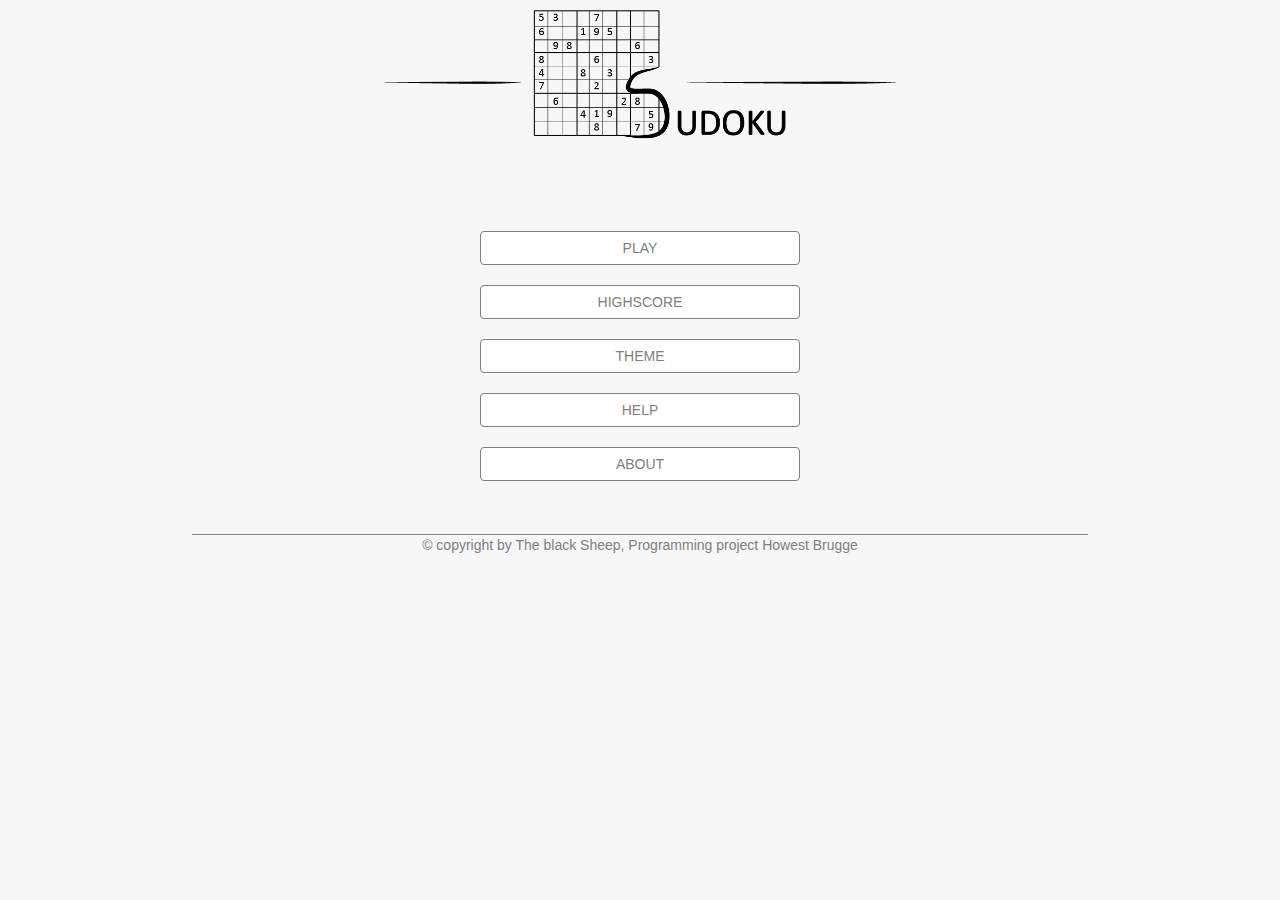
<file: web/index.html>
<!DOCTYPE html>
<html lang="en">
<head>
    <link rel="stylesheet" type="text/css" href="assets/css/reset.css"/>
    <link href="https://fonts.googleapis.com/css?family=Press+Start+2P" rel="stylesheet">
    <link href="https://maxcdn.bootstrapcdn.com/bootstrap/3.3.7/css/bootstrap.min.css" rel="stylesheet" crossorigin="anonymous">
    <link rel="stylesheet" href="assets/css/screen.css" type="text/css" id="theme_css"/>
    <meta charset="UTF-8">
    <meta name="Group40" content="Sudoku">
    <meta content='width=device-width, initial-scale=1.0, maximum-scale=1.0, user-scalable=0' name='viewport'/>
    <title>Sudoku</title>
</head>
<body>
<div id="wrapper">
    <header>
        <div class="logo">
            <img src="assets/media/Logo_2.png" alt="">
        </div>

        <div class="logo logo8bit" hidden>
            <img src="images/Sudoku-8BIT-logo.png" alt="">
        </div>
    </header>

    <main class="main">
        <button type="button" class="btn button-play" style="outline: none" data-target="table">PLAY</button>
        <button type="button" class="btn button-highscore" style="outline: none">HIGHSCORE</button>
        <button type="button" class="btn button-theme" style="outline: none">THEME</button>
        <button type="button" class="btn button-help" style="outline: none">HELP</button>
        <button type="button" class="btn button-about" style="outline: none">ABOUT</button>
    </main>

    <main class="hidden theme">
        <div class="back back-theme">
            <img src="assets/media/ArrowLeft.png" alt="">
        </div>
        <button type="button" class="btn button-themes" data-theme="normal" style="outline: none" data-target="table">NORMAL</button>
        <button type="button" class="btn button-themes" data-theme="8bit" style="outline: none" data-target="table">8-BIT</button>
        <button type="button" class="btn button-themes" data-theme="sand" style="outline: none" data-target="table">SAND</button>
        <button type="button" class="btn button-themes" data-theme="stonehenge" style="outline: none" data-target="table">STONEHENGE</button>
        <button type="button" class="btn button-themes" data-theme="stones" style="outline: none" data-target="table">STONES</button>

    </main>

    <article class="hidden about">
        <div class="back back-About">
            <img src="assets/media/ArrowLeft.png" alt="">
        </div>
        <h1>About us</h1>
        <p>We are a group of highly skilled programmers who have a passion for sudoku. Just kidding, this is a school
            assignment.</p>
        <p>Our team consists of 4 members, Ruben our Back-end developer, Brent the graphic designer and two Front-end
            developers Wolker and Thomas. This doesn't mean that we only did our job, everybody helped on all ends. </p>
        <p>We hope you enyoy or website!!</p>
        <p>Sincerely The Black Sheep</p>
        <img src="images/group-photo.jpg" title="The Black Sheep" alt="The Black Sheep">
    </article>

    <article class="hidden help">
        <div class="back back-help">
            <img src="assets/media/ArrowLeft.png" alt="">
        </div>
        <h1>HELP</h1>

        <h2>How to solve a sudoku:</h2>

        <h3>Rules</h3>
        <p>
            A normal sudoku is a 9 by 9 square. The objective of the puzzle is to put the numbers 1 trough 9 in every
            row, column and 3 by 3 square block. These numbers can't be repeated.
            The same rules apply to smaller or larger sudokus, but the amount of numbers to fill in is the same number
            as the length of each row or column.
        </p>
        <h3>How to start</h3>

        <div class="row">
            <div class="col-sm-2">
                <div class="help-image">
                    <img src="images/example1.gif" title="example 1" alt="example 1" class="help-sudoku">
                </div>

            </div>
            <div class="col-sm-3"></div>
            <div class="col-sm-5">
                <p>
                    A good way to start is looking at a 3 by 3 block and eliminating possibilities. if you look at the
                    blue box, you can see that the numbers 1,2,3,5 and 9 are yet to be filled in.
                </p>
            </div>
            <div class="col-sm-2"></div>

        </div>

        <div class="row">
            <div class="col-sm-2">
                <div class="help-image">
                    <img src="images/example2.gif" title="example 2" alt="example 2" class="help-sudoku">
                </div>
            </div>
            <div class="col-sm-3"></div>
            <div class="col-sm-5">
                <p>
                    If we take the number 2 for example, we can rule out the top and middle row because there is already
                    a number 2 in those rows. So we know that the number 2 has to be inserted in the bottom row.
                </p>
            </div>
            <div class="col-sm-2"></div>
        </div>


        <p>
            The same method can be used for rows and columns. Find out which numbers are not filled in yet and look in
            the same rows, columns and 3 by 3 blocks if you can eliminate some numbers.
        </p>

        <p>
            If you are stuck you can always use the note function. That way you can fill in all possible numbers
            temporarily until you are sure it is the right number.
        </p>
    </article>


    <footer>
        <p> © copyright by The black Sheep, Programming project Howest Brugge</p>
    </footer>
</div>


<script type="text/javascript" src="assets/js/jquery-3.1.1.min.js"></script>
<script type="text/javascript" src="assets/js/script.js"></script>
<script type="text/javascript" src="assets/js/themeSetup.js"></script>
<script src="https://maxcdn.bootstrapcdn.com/bootstrap/3.3.7/js/bootstrap.min.js"
        integrity="sha384-Tc5IQib027qvyjSMfHjOMaLkfuWVxZxUPnCJA7l2mCWNIpG9mGCD8wGNIcPD7Txa"
        crossorigin="anonymous"></script>
</body>
</html>
</file>
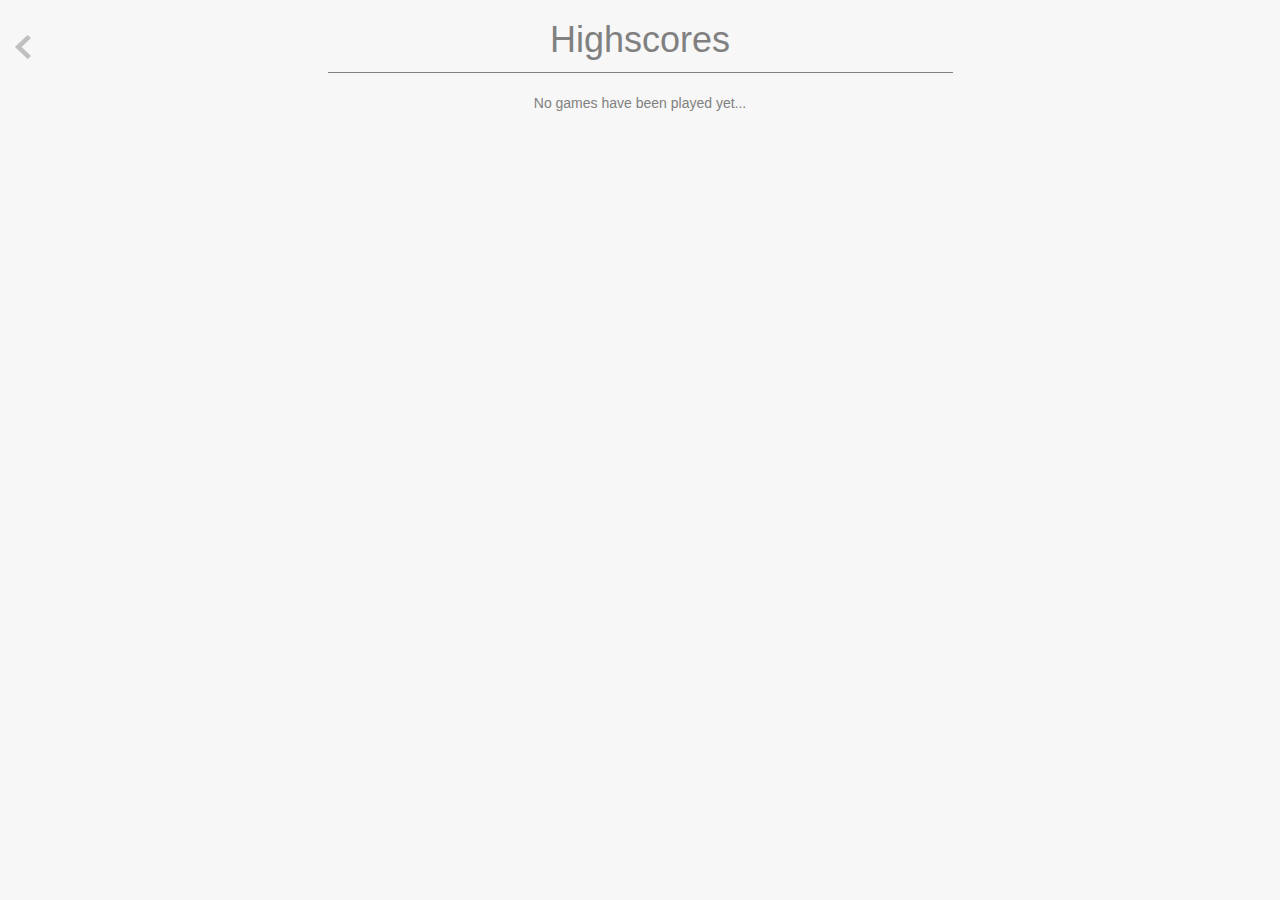
<file: web/highscore.html>
<!DOCTYPE html>
<html lang="en">
    <head>
        <meta charset="UTF-8"/>
        <title>Sudoku</title>
        <meta name="author" content="The Black Sheep"/>
        <meta content='width=device-width, initial-scale=1.0, maximum-scale=1.0, user-scalable=0' name='viewport'/>
        <link rel="stylesheet" type="text/css" href="assets/css/reset.css"/>
        <link rel="stylesheet" href="https://maxcdn.bootstrapcdn.com/bootstrap/3.3.7/css/bootstrap.min.css" crossorigin="anonymous">
        <link rel="stylesheet" type="text/css" href="assets/css/highscore.css"/>
    </head>
    <body>

        <div class="container" id="wrapper">
            <header>
                <div class="logo">
                    <img src="assets/media/Logo_2.png" alt="">
                </div>
            </header>
            <main>
                <div class="back back-Highscore">
                    <img src="assets/media/ArrowLeft.png" alt="">
                </div>
                <h1>Highscores</h1>
                <div id="highscoreTable">

                </div>


            </main>
            <footer>
                <p> © copyright by The black Sheep, Programming project Howest Brugge</p>
            </footer>
        </div>

        <script src="assets/js/jquery-3.1.1.min.js"></script>
        <script type="text/javascript" src="assets/js/themeSetup.js"></script>
        <script src="assets/js/highscore.js"></script>
        <script src="https://maxcdn.bootstrapcdn.com/bootstrap/3.3.7/js/bootstrap.min.js"
                integrity="sha384-Tc5IQib027qvyjSMfHjOMaLkfuWVxZxUPnCJA7l2mCWNIpG9mGCD8wGNIcPD7Txa"
        crossorigin="anonymous"></script>
    </body>
</html>
</file>
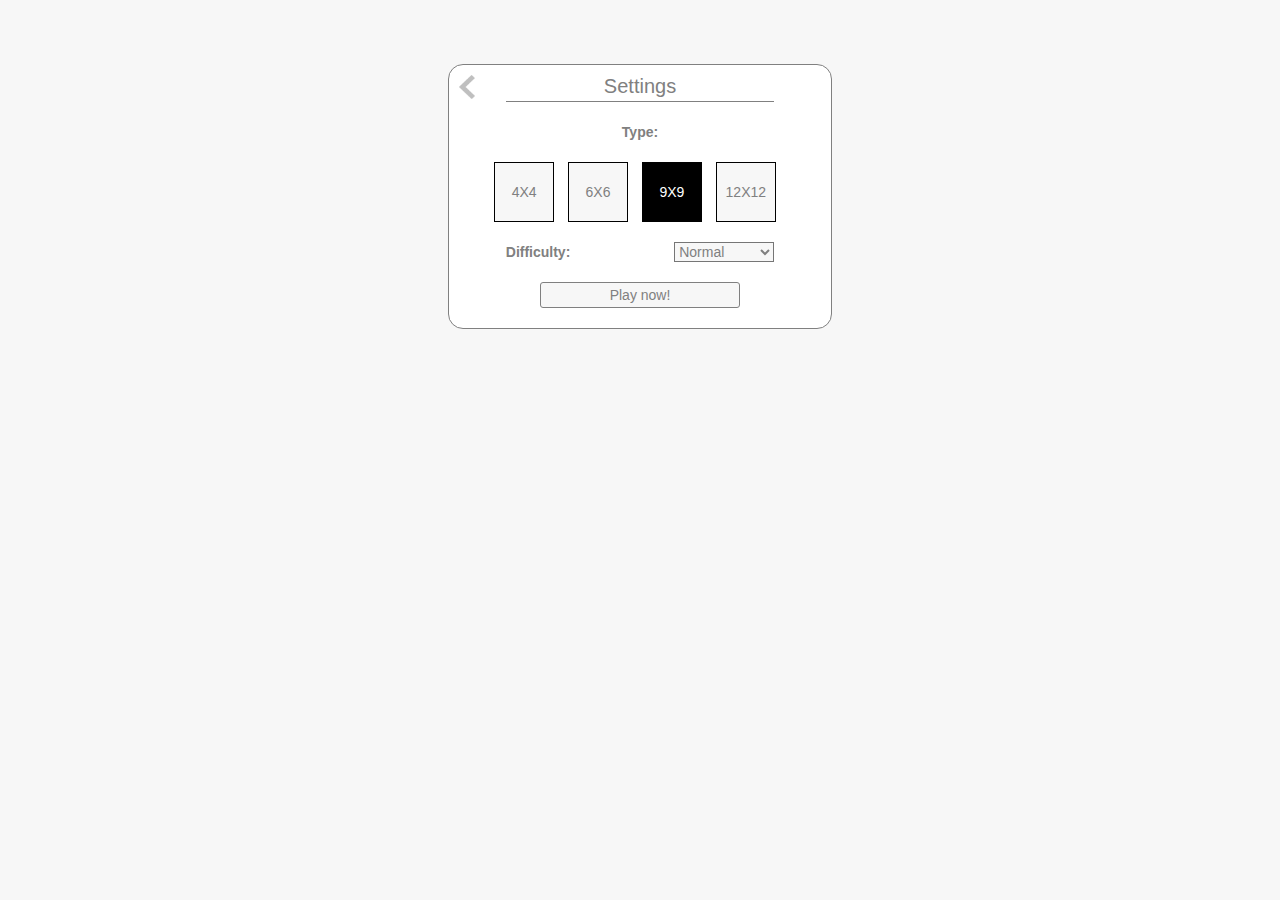
<file: web/sudoku.html>
<!DOCTYPE html>
<html lang="nl">
    <head>

        <link rel="stylesheet" type="text/css" href="assets/css/reset.css"/>
        <link href="https://fonts.googleapis.com/css?family=Press+Start+2P" rel="stylesheet">
        <link href="https://maxcdn.bootstrapcdn.com/bootstrap/3.3.7/css/bootstrap.min.css" rel="stylesheet" crossorigin="anonymous">
        <link rel="stylesheet" href="assets/css/bootstrap-colorpicker.min.css" type="text/css"/>
        <link rel="stylesheet" href="assets/css/sudoku.css" type="text/css" id="theme_css"/>
        <meta charset="UTF-8">
        <meta name="Group40" content="Sudoku">
        <meta content='width=device-width, initial-scale=1.0, maximum-scale=1.0, user-scalable=0' name='viewport'/>
        <title>Sudoku</title>
    </head>
    <body>
        <div id="wrapper">
            <header>
                <div class="logo">
                    <img src="assets/media/Logo_2.png" alt="">
                </div>
            </header>

            <section class="settingsPage">
                <div>
                    <a href="index.html" class="backArrow"></a>
                </div>
                <h1>Settings</h1>
                <label>Type:</label>
                <input type="button" value="4X4" name="type" id="4X4" class="type">
                <input type="button" value="6X6" name="type" id="6X6" class="type">
                <input type="button" value="9X9" name="type" id="9X9" class="type active">
                <input type="button" value="12X12" name="type" id="12X12" class="type">
                <br/>
                <label for="difficulty">Difficulty:</label>
                <select id="difficulty">
                    <option value="Easy">Easy</option>
                    <option value="Normal" selected="selected">Normal</option>
                    <option value="Hard">Hard</option>
                </select>

                <a href="#" class="play-settings">Play now!</a>
            </section>

            <div class="sudokuGamePage hidden">
                <div class="container">
                    <nav>
                        <ul>
                            <li>
                                <a class="backHome" href="index.html"></a>

                            </li>

                            <li>
                                <a data-toggle="modal" href="#gameSetup">
                                    <span class="options glyphicon glyphicon glyphicon-cog"></span>
                                </a>
                            </li>

                            <li>
                                <a class="hints" data-toggle="modal" href="#hintsSetup"></a>
                            </li>

                            <li>
                                <a class="refresh"></a>
                            </li>

                            <li>
                                <a class="pauseButton"></a>
                            </li>

                        </ul>
                    </nav>

                    <div class="cf">
                        <div class="left">
                            <label>Time:</label>
                            <div id="scoreTimer">00:00:00</div>

                        </div>

                        <div class="right">
                            <label>Dificulty: <span class="difficultytext"></span></label>
                        </div>
                    </div>

                    <div id="valueHints"></div>

                    <div id="gameGrid">
                        <p>Loading please wait...</p>
                    </div>

                    <div class="numPadMobile">
                        <table>
                            <tbody>
                                <tr>
                                    <td class="btnNumpad">1</td>
                                    <td class="btnNumpad">2</td>
                                    <td class="btnNumpad">3</td>
                                    <td class="btnNumpad">4</td>
                                    <td class="btnNumpad">5</td>
                                    <td class="btnNumpad">6</td>
                                    <td class="btnNumpad">7</td>
                                </tr>
                                <tr>
                                    <td class="btnNumpad">8</td>
                                    <td class="btnNumpad">9</td>
                                    <td class="btnNumpad">10</td>
                                    <td class="btnNumpad">11</td>
                                    <td class="btnNumpad">12</td>
                                    <td class="btnNumpad" data-action="erase"><span class="glyphicon glyphicon-erase"></span></td>
                                    <td class="btnNumpad noteTrigger" data-action="note"><span class="glyphicon glyphicon-pencil"></span></td>
                                </tr>

                                <!--<td class="btnNumpad">Fill all notes</td>-->
                            </tbody>
                        </table>
                    </div>


                    <div class="numPad">
                        <table>
                            <tbody>
                                <tr>
                                    <td class="btnNumpad">1</td>
                                    <td class="btnNumpad">2</td>
                                </tr>
                                <tr>
                                    <td class="btnNumpad">3</td>
                                    <td class="btnNumpad">4</td>
                                </tr>
                                <tr>
                                    <td class="btnNumpad">5</td>
                                    <td class="btnNumpad">6</td>
                                </tr>
                                <tr>
                                    <td class="btnNumpad">7</td>
                                    <td class="btnNumpad">8</td>
                                </tr>
                                <tr>
                                    <td class="btnNumpad">9</td>
                                    <td class="btnNumpad">10</td>
                                </tr>
                                <tr>
                                    <td class="btnNumpad">11</td>
                                    <td class="btnNumpad">12</td>
                                </tr>
                                <tr>
                                    <td class="btnNumpad" data-action="erase"><span class="glyphicon glyphicon-erase"></span></td>
                                    <td class="btnNumpad noteTrigger" data-action="note"><span class="glyphicon glyphicon-pencil"></span></td>
                                </tr>

                                <!--<td class="btnNumpad">Fil ok test worked all notes</td>-->
                            </tbody>
                        </table>
                    </div>


                    <div class="numPadMobileLandscape">
                        <table>
                            <tbody>
                                <tr>
                                    <td class="btnNumpad">1</td>
                                    <td class="btnNumpad">2</td>
                                    <td class="btnNumpad">3</td>
                                    <td class="btnNumpad">4</td>
                                </tr>
                                <tr>
                                    <td class="btnNumpad">5</td>
                                    <td class="btnNumpad">6</td>
                                    <td class="btnNumpad">7</td>
                                    <td class="btnNumpad">8</td>
                                </tr>
                                <tr>
                                    <td class="btnNumpad">9</td>
                                    <td class="btnNumpad">10</td>
                                    <td class="btnNumpad">11</td>
                                    <td class="btnNumpad">12</td>
                                </tr>
                                <tr>
                                    <td class="btnNumpad" data-action="erase"><span class="glyphicon glyphicon-erase"></span></td>
                                    <td class="btnNumpad noteTrigger" data-action="note"><span class="glyphicon glyphicon-pencil"></span></td>
                                </tr>

                                <!--<td class="btnNumpad">Fil ok test worked all notes</td>-->
                            </tbody>
                        </table>
                    </div>


                </div>

                <div id="pauseScreen" class="modal fade" role="dialog">
                    <div class="modal-dialog">
                        <div class="modal-content">
                            <div class="modal-header">
                                <img class="modal-title" src="assets/media/Logo_2.png">
                            </div>
                            <div class="modal-body">
                                <h4>PAUSE</h4>
                                <button class="btn btn-default" data-dismiss="modal" style="outline: none">Resume</button>
                                <button class="helpPage" data-toggle="modal" data-target="#helpPage">Help</button>
                            </div>
                            <div class="modal-footer">
                                <p> © copyright by The black Sheep, Programming project Howest Brugge</p>
                            </div>
                        </div>

                    </div>
                </div>

                <div id="helpPage" class="modal fade" role="dialog" data-backdrop="static" data-keyboard="false">
                    <div class="modal-dialog">
                        <div class="modal-content">
                            <div class="help-container">
                                <div class="help-header">
                                    <img class="backToPause" data-dismiss="modal" src="assets/media/ArrowLeft.png" alt="">
                                    <h4>HELP</h4>
                                </div>


                                <h2>How to solve a sudoku:</h2>

                                <h3>Rules</h3>
                                <p>
                                    A normal sudoku is a 9 by 9 square. The objective of the puzzle is to put the numbers 1
                                    trough 9 in every
                                    row, column and 3 by 3 square block. These numbers can't be repeated.
                                    The same rules apply to smaller or larger sudokus, but the amount of numbers to fill in is
                                    the same number
                                    as the length of each row or column.
                                </p>
                                <h3>How to start</h3>
                                <div class="row">
                                    <div class="col-sm-2">
                                        <div class="help-image">
                                            <img src="images/example1.gif" title="example 1" alt="example 1"
                                                 class="help-sudoku">
                                        </div>

                                    </div>
                                    <div class="col-sm-3"></div>
                                    <div class="col-sm-5">
                                        <p>
                                            A good way to start is looking at a 3 by 3 block and eliminating possibilities. if
                                            you look at the
                                            blue box, you can see that the numbers 1,2,3,5 and 9 are yet to be filled in.
                                        </p>
                                    </div>
                                    <div class="col-sm-2"></div>

                                </div>

                                <div class="row">
                                    <div class="col-sm-2">
                                        <div class="help-image">
                                            <img src="images/example2.gif" title="example 2" alt="example 2"
                                                 class="help-sudoku">
                                        </div>
                                    </div>
                                    <div class="col-sm-3"></div>
                                    <div class="col-sm-5">
                                        <p>
                                            If we take the number 2 for example, we can rule out the top and middle row because
                                            there is already
                                            a
                                            number 2 in those rows. So we know that the number 2 has to be inserted in the
                                            bottom row.
                                        </p>
                                    </div>
                                    <div class="col-sm-2"></div>
                                </div>


                                <p>The same method can be used for rows and columns. Find out which numbers are not filled in
                                    yet and look in
                                    the same rows, columns and 3 by 3 blocks if you can eliminate some numbers. </p>

                                <p>
                                    If you are stuck you can always use the note function. That way you can fill in all possible
                                    numbers
                                    temporarily until you are sure it is the right number.
                                </p>

                                <div class="help-footer">
                                    <p> © copyright by The black Sheep, Programming project Howest Brugge</p>
                                </div>
                            </div>
                        </div>

                    </div>
                </div>

                <div id="hintsSetup" class="modal fade" role="dialog">
                    <div class="modal-dialog">
                        <div class="modal-content">
                            <div class="modal-body">
                                <h4>Hints</h4>
                                <button class="btn btn-default" id="toggleValidValues">Valid values for selected cell</button>
                                <button class="btn btn-default" id="toggleAutoFill">Autofill cell notes</button>
                                <button class="btn btn-default" id="solve">Solve puzzle</button>
                                <button class="btn btn-default" id="solveNext">Solve next</button>
                            </div>
                            <div class="modal-footer">
                                <p> © copyright by The Black Sheep, Programming project Howest Brugge</p>
                            </div>
                        </div>
                    </div>
                </div>

                <div id="gameSetup" class="modal fade" role="dialog">
                    <div class="modal-dialog">
                        <div class="modal-content">
                            <div class="modal-body">
                                <h4>Game setup</h4>
                                <button class="btn btn-default" id="validateSudoku">Validate Sudoku</button>
                                <button class="btn btn-default" id="resetSudoku">Reset Sudoku</button>
                                <button class="btn btn-default" id="changeSelectionColor">Set selection color</button>
                                <button class="btn btn-default" id="resetSelectionColor">Reset selection color</button>
                            </div>
                            <div class="modal-footer">
                                <p> © copyright by The Black Sheep, Programming project Howest Brugge</p>
                            </div>
                        </div>
                    </div>
                </div>


                <div class="gameContainer">

                </div>

            </div>
            <div id="congratsPopUp" class="modal fade" role="dialog">
                <div class="modal-dialog">
                    <div class="modal-content">
                        <div class="congrats-header">
                            <h1>Congratulations!</h1>
                            <h2>You have won the game!</h2>
                            <div class="congrats-body">
                                <div class="form-placement">
                                    <p>Your time: <strong id="score"></strong></p>
                                    <label for="firstname">First name:</label>
                                    <input type="text" name="fistname" id="firstname" required="required"> <br>

                                    <label for="lastname">Last Name:</label>
                                    <input type="text" name="name" id="lastname" required="required"> <br>

                                    <button type="button" class="btn home-button" style="outline: none">Home</button>
                                    <button type="button" id="highscoreSubmit" class="btn highscore-button"
                                            style="outline: none">Submit
                                    </button>
                                </div>
                            </div>
                            <div class="modal-footer">
                                <p> © copyright by The black Sheep, Programming project Howest Brugge</p>
                            </div>
                        </div>
                    </div>
                </div>
            </div>

        </div>
        <footer>
            <p> © copyright by The black Sheep, Programming project Howest Brugge</p>
        </footer>
        <script type="text/javascript" src="assets/js/jquery-3.1.1.min.js"></script>
        <script type="text/javascript" src="assets/js/themeSetup.js"></script>
        <script type="text/javascript" src="assets/js/jquery.stopwatch.js"></script>
        <script type="text/javascript" src="assets/js/bootstrap-colorpicker.min.js"></script>
        
        <script src="assets/js/highscore.js"></script>
        <script type="text/javascript" src="assets/js/gameSetup.js"></script>
        <script type="text/javascript" src="assets/js/hintSetup.js"></script>
        <script type="text/javascript" src="assets/js/sudoku.js"></script>
        <script src="https://maxcdn.bootstrapcdn.com/bootstrap/3.3.7/js/bootstrap.min.js"
                integrity="sha384-Tc5IQib027qvyjSMfHjOMaLkfuWVxZxUPnCJA7l2mCWNIpG9mGCD8wGNIcPD7Txa"
        crossorigin="anonymous"></script>
    </body>
</html>
</file>
<file: web/assets/css/screen.css>
/*---------------------*/
/*   MAINPAGE BUTTONS  */
/*---------------------*/

.btn {
    display: block;
    margin-bottom: 10px;
    margin-top: 20px;
    width: 100%;
    color: #808080;
    border-color: #808080;
    background-color: white;
}


/*---------------------*/
/*   MAINPAGE STYLE    */
/*---------------------*/
body{
    background-color: #f7f7f7;
    font-family: Arial, Verdana, sans-serif;
    color: #808080;
}
header{
    margin-top: 10px;

}

#wrapper {
    min-height: 100%;

}
main {
    width: 25%;
    margin-left: auto;
    margin-right: auto;

    padding-top: 5%;
}

footer {
    color: #808080;

    padding-top: 1%;
    padding-bottom: 1%;

    margin-top : 40px;

    bottom : 2px;
    height : 40px;

    text-align: center;
    vertical-align: middle;

    width:100%;

}

footer p{
    border-top: solid thin;
    border-color: #808080;

    margin-left: 15%;
    margin-right: 15%;
}



.logo {
    width: 40%;
    margin-left: auto;
    margin-right: auto;
}

.logo img {
    width: 100%;
}

.back img{
    width: 16px;
    height: 24px;
    float: left;
    margin-left: 10px;
    margin-top: 28px;
    margin-bottom: 10px;
}
.back:hover{
    cursor: pointer;
}
/*---------------------*/
/*      ABOUT PAGE     */
/*---------------------*/

article{
    width: 75%;
    margin-left: auto;
    margin-right: auto;
    padding: 2%;
    margin-top: 5%;
    border: 1px solid #808080;
    border-radius: 15px;
    background-color: white;
}


body .help{
    width: 75%;
}

article img{
    width: 100%;
}

article h1{
    text-align: center;
    border-bottom: solid thin;
    border-color: #808080;

    margin-right: 15%;
    margin-left: 15%;
}


/*---------------------*/
/*      HELP PAGE      */
/*---------------------*/

body .help{
    width: 40%;
}
.help-image{
    text-align: center;
    margin-bottom: 10px;
    display: block;
    /*float: left;*/
}

.help-sudoku{
    max-width: 220px;
    min-width: 220px;
}



/*---------------------*/
/*   REUSABLE CLASSES  */
/*---------------------*/
.hidden{
    display: none;
}

/*---------------------*/
/*       MOBILE        */
/*---------------------*/

@media only screen and (max-device-width: 500px) {
    .logo {
        width: 80%;
    }
    main{
        width: 50%;
        padding-top: 20%;
    }
    body .help{
        width: 70%;
    }
    .help-sudoku{
        min-width: 1px;
    }
}
</file>
<file: web/assets/css/highscore.css>
/*Created by The Black Sheep*/

/*---------------------*/
/*   MAINPAGE STYLE    */
/*---------------------*/

body{
    background-color: #f7f7f7;
    font-family: Arial, Verdana, sans-serif;
    color: #808080;
}
header{
    margin-top: 10px;

}

#wrapper {
    min-height: 100%;

}

h1{
    margin-left: auto;
    margin-right: auto;
    width: 50%;
    text-align: center;


    padding-bottom: 1%;
    margin-bottom: 20px;

    border-bottom: solid #808080 thin;
}

footer {
    color: #808080;

    padding-top: 1%;
    padding-bottom: 1%;

    margin-top : 40px;

    bottom : 2px;
    height : 40px;

    text-align: center;
    vertical-align: middle;

    width:100%;
}

footer p{
    border-top: solid thin;
    border-color: #808080;

    margin-left: 15%;
    margin-right: 15%;
}

.logo {
    width: 40%;
    margin-left: auto;
    margin-right: auto;
}

.logo img {
    width: 100%;
}
.back img{
    width: 16px;
    height: 24px;
    float: left;
    margin-left: 50px;
    margin-top: 15px;
}
.back:hover{
    cursor: pointer;
}

/*---------------------*/
/*      TAB STYLE      */
/*---------------------*/

.nav-tabs > li {
    float: none;
    display: inline-block;

}

.nav-tabs{
    text-align: center;
}

.nav-tabs li a{
    color: #545454;
    font-weight: bold;
}

th{
    color: #545454;
    font-weight: bold;
}

.container{
    width: 100%;
    text-align: center;

}

.table th {
    text-align: center;
}

.table {
    float: none;

}

@media only screen and (max-width: 1366px) {

    footer, .logo {
        display:none;
    }

    .back img{
        margin-left: 0;
    }

}
</file>
<file: web/assets/css/sudoku.css>
/*---------------------*/
/*   MAINPAGE STYLE    */
/*---------------------*/

body{
    background-color: #f7f7f7;
    font-family: Arial, Verdana, sans-serif;
    color: #808080;
}
header{
    margin-top: 10px;

}

#wrapper {
    min-height: 100%;

}

h1{
    margin-left: auto;
    margin-right: auto;
    text-align: center;
}

main {
    width: 75%;
    margin-left: auto;
    margin-right: auto;

    padding-top: 5%;
}

footer {
    color: #808080;

    padding-top: 1%;
    padding-bottom: 1%;

    margin-top : 15px;

    bottom : 2px;
    height : 40px;

    text-align: center;
    vertical-align: middle;

    width:100%;
}

footer p{
    border-top: solid thin;
    border-color: #808080;

    margin-left: 15%;
    margin-right: 15%;
}

.logo {
    width: 40%;
    margin-left: auto;
    margin-right: auto;
}

.logo img {
    width: 100%;
}

.back img{
    width: 16px;
    height: 24px;
    float: left;
    margin-left: 10px;
    margin-top: 28px;
}
.back:hover{
    cursor: pointer;
}


/*---------------------*/
/*   MAIN BUTTONS      */
/*---------------------*/

nav {
    display: block;
    margin-bottom:8px;
    list-style-type: none;
    overflow: hidden;
    border-bottom:solid thin
}

nav li:first-child {
    float:left;
    margin-bottom:10px;
}

nav ul li:not(:first-child) { 
    list-style:none;
    float: right;
    margin-left:10px;
    margin-bottom:10px;
}

nav li a {
    display: block;
    text-align: center;

    text-decoration: none;
}

.backArrow {
    background:url(../media/ArrowLeft.png) no-repeat 0px 0px;
    background-size: 16px 24px;
    margin-left: 10px;
    margin-top: 10px;
    padding: 13px 10px;
    float:left;
    cursor: pointer;
}

.backHome {
    background:url(../media/home.png) no-repeat 0px 0px;
    background-size: 33px 28px;
    padding: 14px 16px;
    cursor: pointer;
}

.hints {
    background: url(../media/hints.png) no-repeat 0px 0px;
    cursor: pointer;
    background-size: 25px 21px;
    padding-top: 11px;
    padding-right: 7px;
    padding-bottom: 11px;
    padding-left: 16px;
    margin-top: 4px;
}

.pauseButton {

    background:url(../media/PuaseKnop.png) no-repeat 0px 0px;
    cursor: pointer;
    background-size: 20px 20px;
    margin-top:5px;
    padding: 10px 13px;
}

.refresh {
    background:url(../media/refresh.png) no-repeat 0px 0px;
    cursor: pointer;
    background-size: 32px 31px;
    padding: 14px 16px;
}

.options {
    margin-top: 3px;
    color: grey;
    text-decoration:none;
    font-size: 21px;
}

/*---------------------*/
/*   COLOR CLASSES     */
/*---------------------*/

.highlight {
    background-color:yellow !important;
}

/*---------------------*/
/*  NUMPAD BUTTONS     */
/*---------------------*/

.numPad {
    display:inline-block;
    float:right;
}

.numPad table {
    border: 0;
    table-layout: fixed;
    margin-left:40px;
    width: 120px;
}

.btnNumpad{
    background-color: white;
    color: #808080;
    font-weight: bold;
    text-align: center;
    vertical-align: middle;
    font-size: 19px;
    padding: 14px;
    height: 20px;
    cursor: pointer;
}

.numPadMobile{
    margin-top:25px;
    display:none;
}

.numPadMobile table {
    border:0;
    width:90%;
    margin-left:auto;
    margin-right:auto;
    table-layout: fixed;
}

.numPadMobileLandscape {
    display:none;
    float:right;
}

.numPadMobileLandscape table {
    border: 0;
    table-layout: fixed;
    margin-left:30px;
    width: 160px;
}

.btnNumpad:hover{
    background-color: #f9eee2;
}

#scoreTimer {
    display:inline;
}

#valueHints {
    text-align:center;
}

/*---------------------*/
/*   TABLE LAYOUT      */
/*---------------------*/

#gameGrid {
    float:left;
}

#gameGrid table {
    margin-left: auto;
    margin-right: auto;
}

.blackOverlay {
    position: relative;
}

.blackOverlay:after {
    content: " ";
    z-index: 10;
    display: block;
    position: absolute;
    height: 100%;
    top: 0;
    left: 0;
    right: 0;
    background: url("https://osuskinner.com/uploads/519/pause-overlay/3994.png") no-repeat;
    background-size:100% 100%;
}

table{
    border-top: black solid 2px;
    border-left: black solid 2px;
}

table td {
    border: #666666 solid 1px;
}

table input {
    width: 65px;
    height: 65px;
    font-size: 31px;
    text-align: center;
    border:0;
    box-shadow:none;
    -webkit-appearance: none;
}

tr.borderBottom {
    border-bottom: black solid 2px;
}

td.borderRight {
    border-right: black solid 2px;
}

.disabledCell {
    background-color:white;
    color:black;
}

.cell{
    color:#0011FF;
}

.hint{
    background-color:yellow !important;
}

.position {
    position:relative;
}

.notes {
    font-size: 9px;
    font-weight: bold;
    font-family: "Tahoma";
    width: 9px;
    height: 8px;
    display: inline-block;
    float: left;
    color:red;

}


.noteContainer {
    /*TODO make passthrough work on IE9 ect*/
    overflow:visible;
    pointer-events:none;
    position: absolute;
    padding:1px;
    height: 100%;
    text-align: center;
}

/*---------------------*/
/*         BUTTONS     */
/*---------------------*/

.btn{
    background-color: white;

    color: #808080;
    font-size: 20px;

    border-radius: 5px;
    border: 1px solid #808080;

    padding: 15px;

    margin: 10px;

    cursor:  pointer;

    outline: none;
}

.right{
    float: right;
}

.left{
    float: left;

}

.gameContainer {
    margin-left: auto;
    margin-right: auto;
    margin-top: 2%;
    width: 65%;
}

/*---------------------*/
/*   POPUP SCREEN      */
/*---------------------*/

.modal-title{
    width: 100%;

}

.modal-body{
    text-align: center;

}
.modal-body h4{
    font-size: 3rem;
    color: #808080;

    border-bottom: 1px solid #e5e5e5;

    margin-right: 15%;
    margin-left: 15%;
}

.modal-body button{
    display: block;

    outline: none;

    font-size: 2rem;
    color: #808080;

    border: solid thin;
    border-color: #808080;
    border-radius: 5px;

    background-color: #f7f7f7;

    margin-left: auto;
    margin-right: auto;
    margin-top: 5%;
    margin-bottom: 5%;

    padding-right: 10%;
    padding-left: 10%;
    padding-top: 1%;
    padding-bottom: 1%;
}

.modal-footer{
    text-align: center;

}

/*---------------------*/
/*   HELP SCREEN       */
/*---------------------*/

.help-header{

    border-bottom: 1px solid #e5e5e5;

    margin-right: 15%;
    margin-left: 15%;

}
.help-header h4{
    font-size: 30px;
    color: #808080;

    text-align: center;

    margin-top: -25px;
}

.help-body{
    margin-left: 10%;
    margin-right: 10%;

}


.help-footer{
    border-top: 1px solid #e5e5e5;

    text-align: center;
}
.help-image {
    text-align: center;
    margin-bottom: 25px;
    display: block;
}
.backToPause {
    width: 16px;
    height: 24px;

    margin-top: 35px;

    cursor: pointer;

}
.help-container{
    padding-left: 30px;
    padding-right: 30px;
}

.help-container p{
    text-align: justify;
}
/*---------------------*/
/*    SETTINGS PAGE    */
/*---------------------*/

section.settingsPage{
    width: 35%;
    min-width: 20%;
    margin-right: auto;
    margin-left: auto;
    margin-top: 5%;
    text-align: center;
    border: 1px solid #808080;
    border-radius: 15px;
    background-color: white;
}

h1{
    font-size: 2rem;
    text-align: center;
    margin: 10px 15% 20px;
    padding-bottom: 1%;
    border-bottom: 1px solid #808080;
}
h1+label{
    display: block;
    margin-bottom: 20px;
}

.back img{
    width: 16px;
    height: 24px;
    float: left;
    margin-left: 10px;
    margin-top: 5px;
}
.back:hover{
    cursor: pointer;
}

/*---------------------*/
/*   SETTINGS BUTTONS  */
/*---------------------*/
input[type=button]{
    border: 1px black solid;
    width: 60px;
    height: 60px;
    display: inline-block;
    color: #808080;
    background-color: #f7f7f7;
    margin-bottom: 20px;
    margin-right: 10px;
    outline: none;
}

input[type=button]:hover{
    cursor: pointer;
    color: #333;
}
input[type=button].active{
    background-color: black;
    color: white;
    outline: none;
}

select{
    background-color: #f7f7f7;
    margin-left: 100px;
    width: 100px;
    margin-bottom: 20px;
    color: #808080;
}

select:hover{
    color: #333;
}

.play-settings{
    display: block;
    margin-left: auto;
    margin-right: auto;
    margin-bottom: 20px;
    text-decoration: none;
    width: 200px;
    color: #808080;
    background-color: #f7f7f7;
    border: 1px solid #808080;
    border-radius: 3px;
    padding-top: 2px;
    padding-bottom: 2px;
}

.play-settings:hover{
    color: #333;
    text-decoration: none;
}
.play-settings:focus{
    color: #808080;
    text-decoration: none;
}


/*---------------------*/
/*    CONGRATS PAGE    */
/*---------------------*/

.btn {
    margin-bottom: 10px;
    margin-top: 20px;
    color: #808080;
    background-color: white;
    border-color: #808080;
    display: inline-block;
    margin-left: auto;
}
.congrats{
    width: 30%;
    min-width: 20%;
    margin-right: auto;
    margin-left: auto;
    margin-top: 5%;
    border: 1px solid #808080;
    border-radius: 15px;
    background-color: white;
}
.congrats-header{
    text-align: center;
}
.congrats-header h1{
    font-weight: bold;
}
.congrats-body p{
    font-weight: bold;
}
.congrats input[type=text]{
    margin-right: 45%;
}
.congrats input[type=text], label{
    display: inline-block;
}
.form-placement{
    margin-left: auto;
    margin-right: auto;
    display: block;
    width: 90%;
}

/*---------------------*/
/*  REUSABLE CLASSES   */
/*---------------------*/

.hidden{
    display: none;
}

/* ClearFix Hack*/
.cf:before,
.cf:after {
    content: " ";
    display: table;
}

.cf:after {
    clear: both;
}

.cf {
    *zoom: 1;
}


/*---------------------*/
/*     MOBILE PAGE     */
/*---------------------*/


/* Fix bootstrap container width*/
@media (min-width: 768px) {
    .container {
        width:768px;
        text-align:center;
    }

    #gameGrid {
        display:inline-block;
        margin:0 auto;
        float: none;
    }
}

@media(min-width:900px) {
    .container {
        width:950px;
    }
}


@media only screen and (min-width: 1200px) {
    section.settingsPage {
        width:30%;
    }
}

@media (min-width: 1920px) {
    .container {
        width:1250px;
    }
}
/* Fix bootstrap container width*/


@media only screen and (max-width: 2560px) {

    table input {
        width: 70px;
        height: 70px;
        font-size: 31px;      
    }
}

@media only screen and (max-width: 1920px) {

    table input {
        width: 50px;
        height: 49px;
    }

    .notes {
        font-size: 15px;
        width: 15px;
        height: 14px;
    }

    .twelveByTwelveNotes {
        font-size: 13px;
        font-weight: bold;
        font-family: monospace;
        width: 16px;
        height: 10px;
        display: inline-block;
        float: left;
    }
}

@media only screen and (max-width: 1366px) {

    footer, .logo {
        display:none;
    }

}

@media only screen and (max-width: 900px) {
    #gameGrid {
        float: none;
    }

    .numPadMobile {
        display:inline-block;
    }

    .numPad {
        display:none;
    }

    /*--settings--*/

    section.settingsPage{
        width: 95%;
    }

    select{
        margin-left: 15px;
    }
}

@media only screen and (max-width: 600px) {

    /*--Main buttons--*/

    .score{
        padding-right: 63px;
    }

    .backHome img{
        width: 29px;
        height: 25px;
    }

    .refresh img{
        width: 27px;
        height: 26px;
    }

    .pauseButton img{
        width: 19px;
        height: 18px;
    }


    /*--Table--*/

    table input{
        width: 34px;
        height: 34px;
        font-size: 1.4em;
    }

    table tr td{
        border: solid thin;
    }


    /*--BUTTONS (0-9)--*/

    .cf{
        text-align: -webkit-center;
    }

    /* remove logo & footer on phone*/
    footer, .logo {
        display:none;
    }

    .notes {
        font-size: 10px;
        width: 9px;
        height: 8px;
    }
}
/*---------------------*/
/*  HINT LAYOUT        */
/*---------------------*/

@media only screen and (max-width:768px) 
and (min-width:560px) and (min-height:320px) and (max-height:420px) {
    .numPad, .numPadMobile {
        display:none;
    }
    nav {
        display:none;
    }

    table input {
        font-size:20px;
        width:25px;
        height:25px;
    }


    .container {
        width:540px;
    }

    .numPadMobileLandscape {
        display:inline-block;
    } 

    #gameGrid {
        float: left;
    }

    .notes {
        font-size: 8px;
        width: 7px;
        height: 7px;
    }

}

@media only screen and (max-width: 500px) {
    .twelveByTwelveNotes {
        font-size: 7px;
        font-weight: bold;
        font-family: monospace;
        width: 5px;
        height: 7px;
        display: inline-block;
        float: left;
    }

    .twelveByTwelveInput {
        width: 23px;
        height: 23px;
        font-size: 1.1em;
    }
}

@media only screen and (max-width: 375px) {
    table input{
        width: 30px;
        height: 30px;
        font-size: 1.4em;
    }



}
</file>
